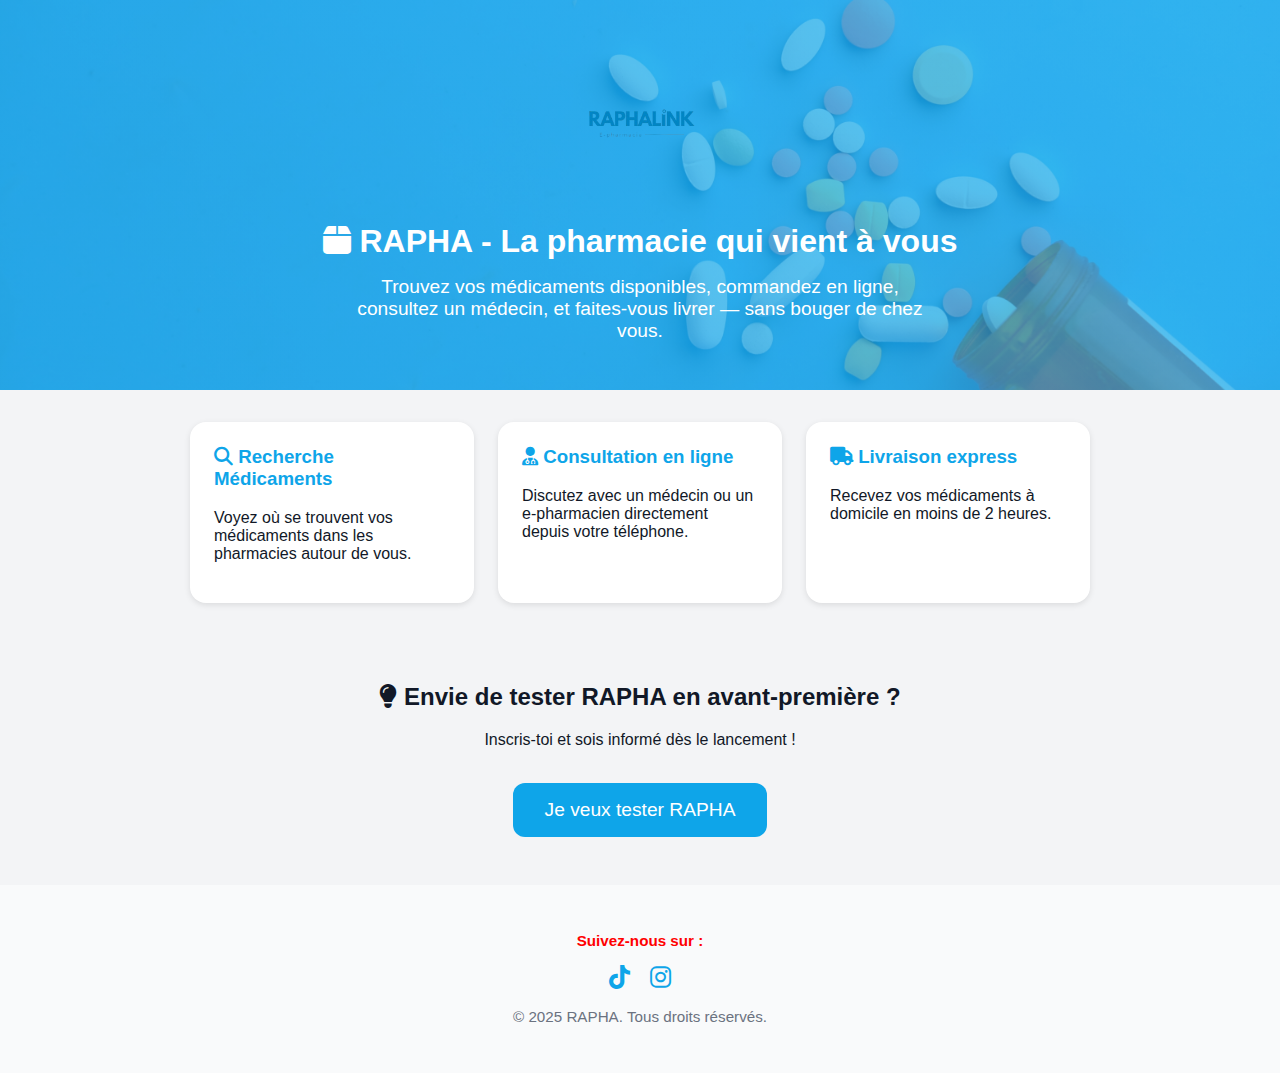
<file: index.html>
<!DOCTYPE html>
<html lang="fr">
<head>
  <meta charset="UTF-8">
  <meta name="viewport" content="width=device-width, initial-scale=1">
  <title>RAPHALINK - Votre pharmacie en ligne</title>
  <link rel="stylesheet" href="https://cdnjs.cloudflare.com/ajax/libs/font-awesome/6.5.0/css/all.min.css">
  <link rel="icon" type="logo/png" href="Logo.png">
  <style>
    body {
      margin: 0;
      font-family: 'Segoe UI', sans-serif;
      background: #f3f4f6;
      color: #111827;
    }

    header {
    background: linear-gradient(
      rgba(14, 165, 233, 0.7),
      rgba(14, 165, 233, 0.7)
    ),
    url("towfiqu-barbhuiya-w8p9cQDLX7I-unsplash.jpg"); /* ← Chemin de ton image */
    background-size: cover;
    background-position: center;
    color: white;
    text-align: center;
    padding: 3rem 1rem;
    }


    header h1 {
      font-size: 2rem;
      margin-bottom: 1rem;
    }

    header p {
      font-size: 1.2rem;
      max-width: 600px;
      margin: auto;
    }

    .features {
      padding: 2rem 1rem;
      display: grid;
      gap: 1.5rem;
      max-width: 900px;
      margin: auto;
    }

    .feature {
      background: white;
      padding: 1.5rem;
      border-radius: 1rem;
      box-shadow: 0 2px 6px rgba(0,0,0,0.1);
    }

    .feature h3 {
      margin-top: 0;
      color: #0ea5e9;
    }

    .cta {
      text-align: center;
      margin: 3rem 1rem;
    }

    .cta button {
      background: #0ea5e9;
      color: white;
      border: none;
      padding: 1rem 2rem;
      border-radius: 0.75rem;
      font-size: 1.2rem;
      cursor: pointer;
      transition: background 0.3s;
    }

    .cta button:hover {
      background: #0284c7;
    }

    footer {
      text-align: center;
      font-size: 0.9rem;
      padding: 2rem 1rem;
      color: #6b7280;
    }

    footer {
  text-align: center;
  padding: 2rem 1rem;
  background-color: #f9fafb;
  color: #6b7280;
  font-size: 0.95rem;
}

footer .follow{
    font-weight: bold;
    color: red;
}

.social-links {
  margin-bottom: 1rem;
}

.social-links a {
  color: #0ea5e9;
  margin: 0 0.5rem;
  font-size: 1.5rem;
  transition: color 0.3s;
}

.social-links a:hover {
  color: #0284c7;
}


    @media (min-width: 600px) {
      .features {
        grid-template-columns: repeat(3, 1fr);
      }
    }
  </style>
</head>
<body>

  <header>
    <a href="index.html"><img src="Logo-removebg-preview.png" alt="logo" width="150px"></a>
    <h1><i class="fas fa-box"></i> RAPHA - La pharmacie qui vient à vous</h1>
    <p>Trouvez vos médicaments disponibles, commandez en ligne, consultez un médecin, et faites-vous livrer — sans bouger de chez vous.</p>
  </header>

  <section class="features">
    <div class="feature">
      <h3><i class="fas fa-search"></i> Recherche Médicaments</h3> 
      <p>Voyez où se trouvent vos médicaments dans les pharmacies autour de vous.</p>
    </div>
    <div class="feature">
      <h3><i class="fas fa-user-doctor"></i> Consultation en ligne</h3>
      <p>Discutez avec un médecin ou un e-pharmacien directement depuis votre téléphone.</p>
    </div>
    <div class="feature">
      <h3><i class="fas fa-truck"></i> Livraison express</h3>
      <p>Recevez vos médicaments à domicile en moins de 2 heures.</p>
    </div>
  </section>

  <section class="cta">
    <h2><i class="fas fa-lightbulb"></i> Envie de tester RAPHA en avant-première ?</h2>
    <p>Inscris-toi et sois informé dès le lancement !</p>
    <br>
    <a href="formulaire.html" target="_blank">
      <button>Je veux tester RAPHA</button>
    </a>
  </section>

<footer>
  <p class="follow">Suivez-nous sur : </p>
  <div class="social-links">
    <a href="https://www.tiktok.com/@raphalink5?is_from_webapp=1&sender_device=pc" target="_blank"><i class="fab fa-tiktok"></i></a>
    <a href="https://www.instagram.com/raphalink_1?igsh=cDR0OWlwano3Z3d0&utm_source=qr Now" target="_blank"><i class="fab fa-instagram"></i></a>
  <p>&copy; 2025 RAPHA. Tous droits réservés.</p>
</footer>


</body>
</html>
</file>
